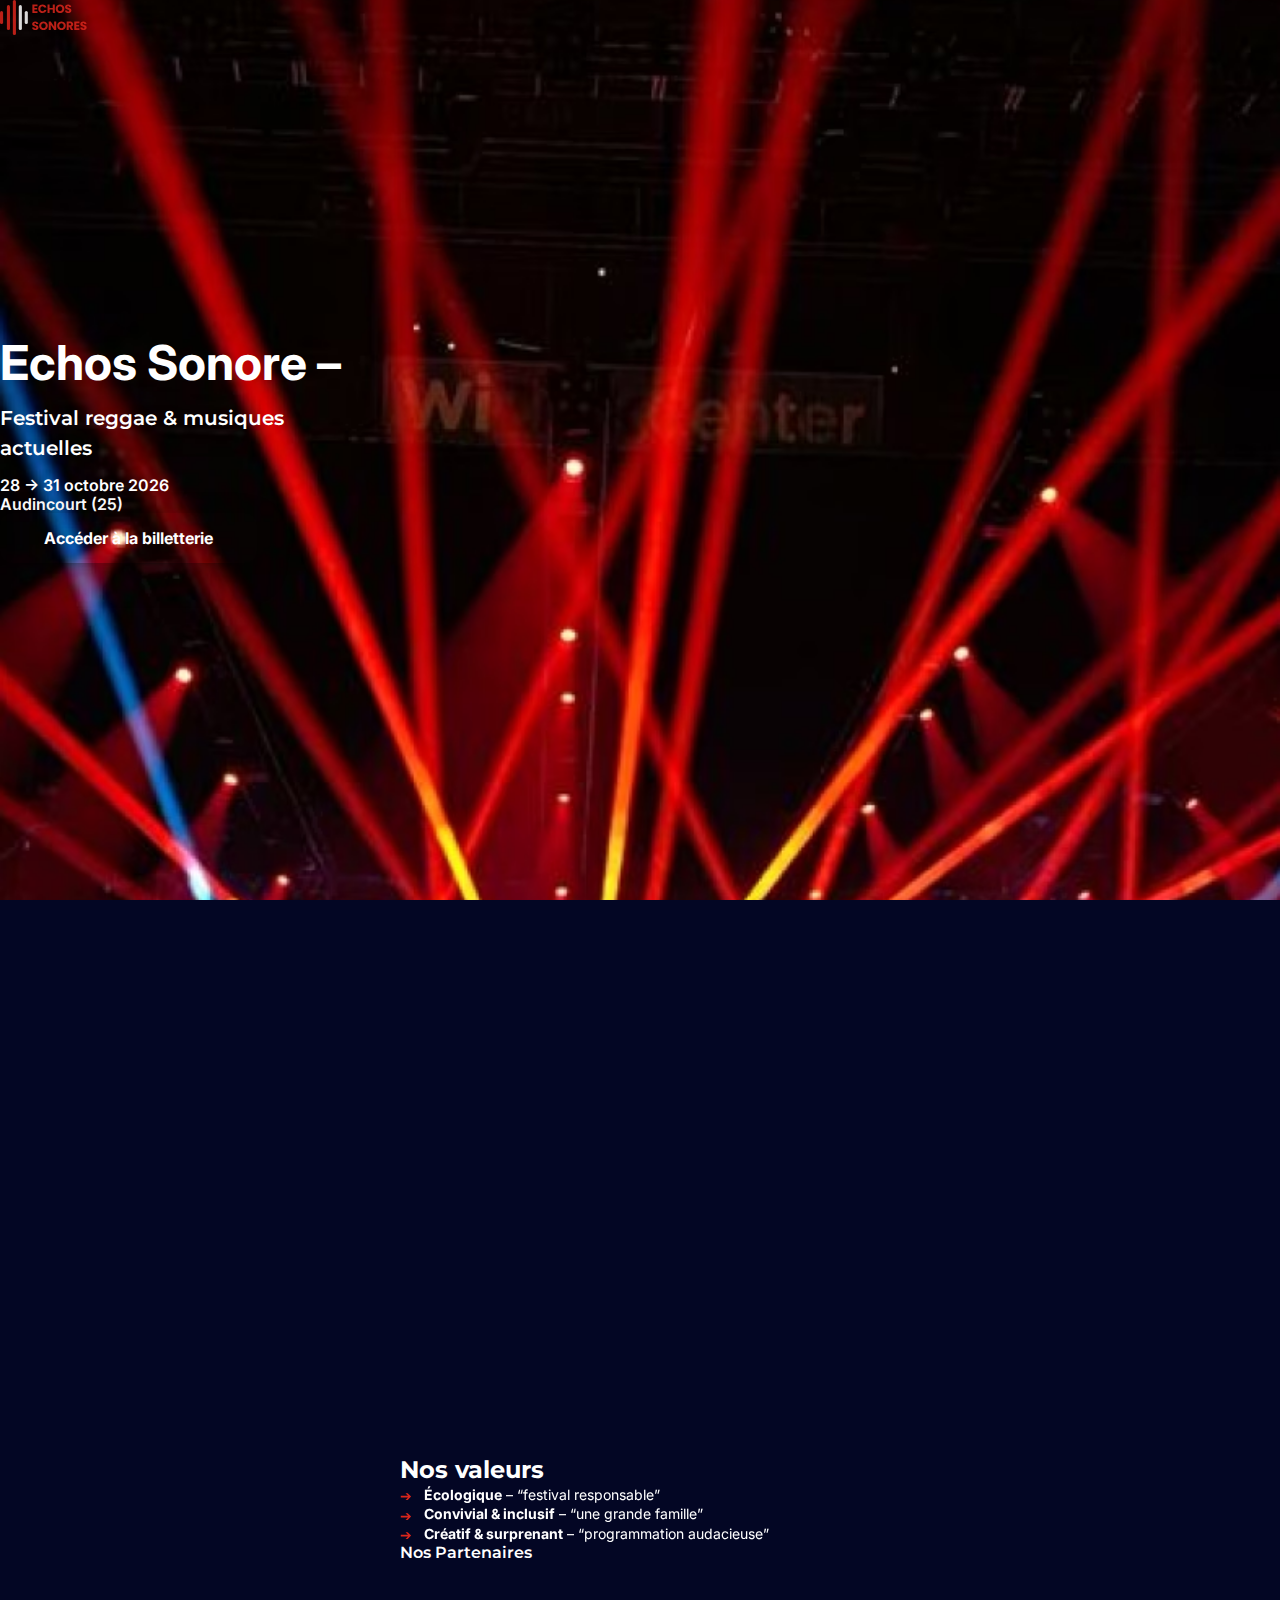
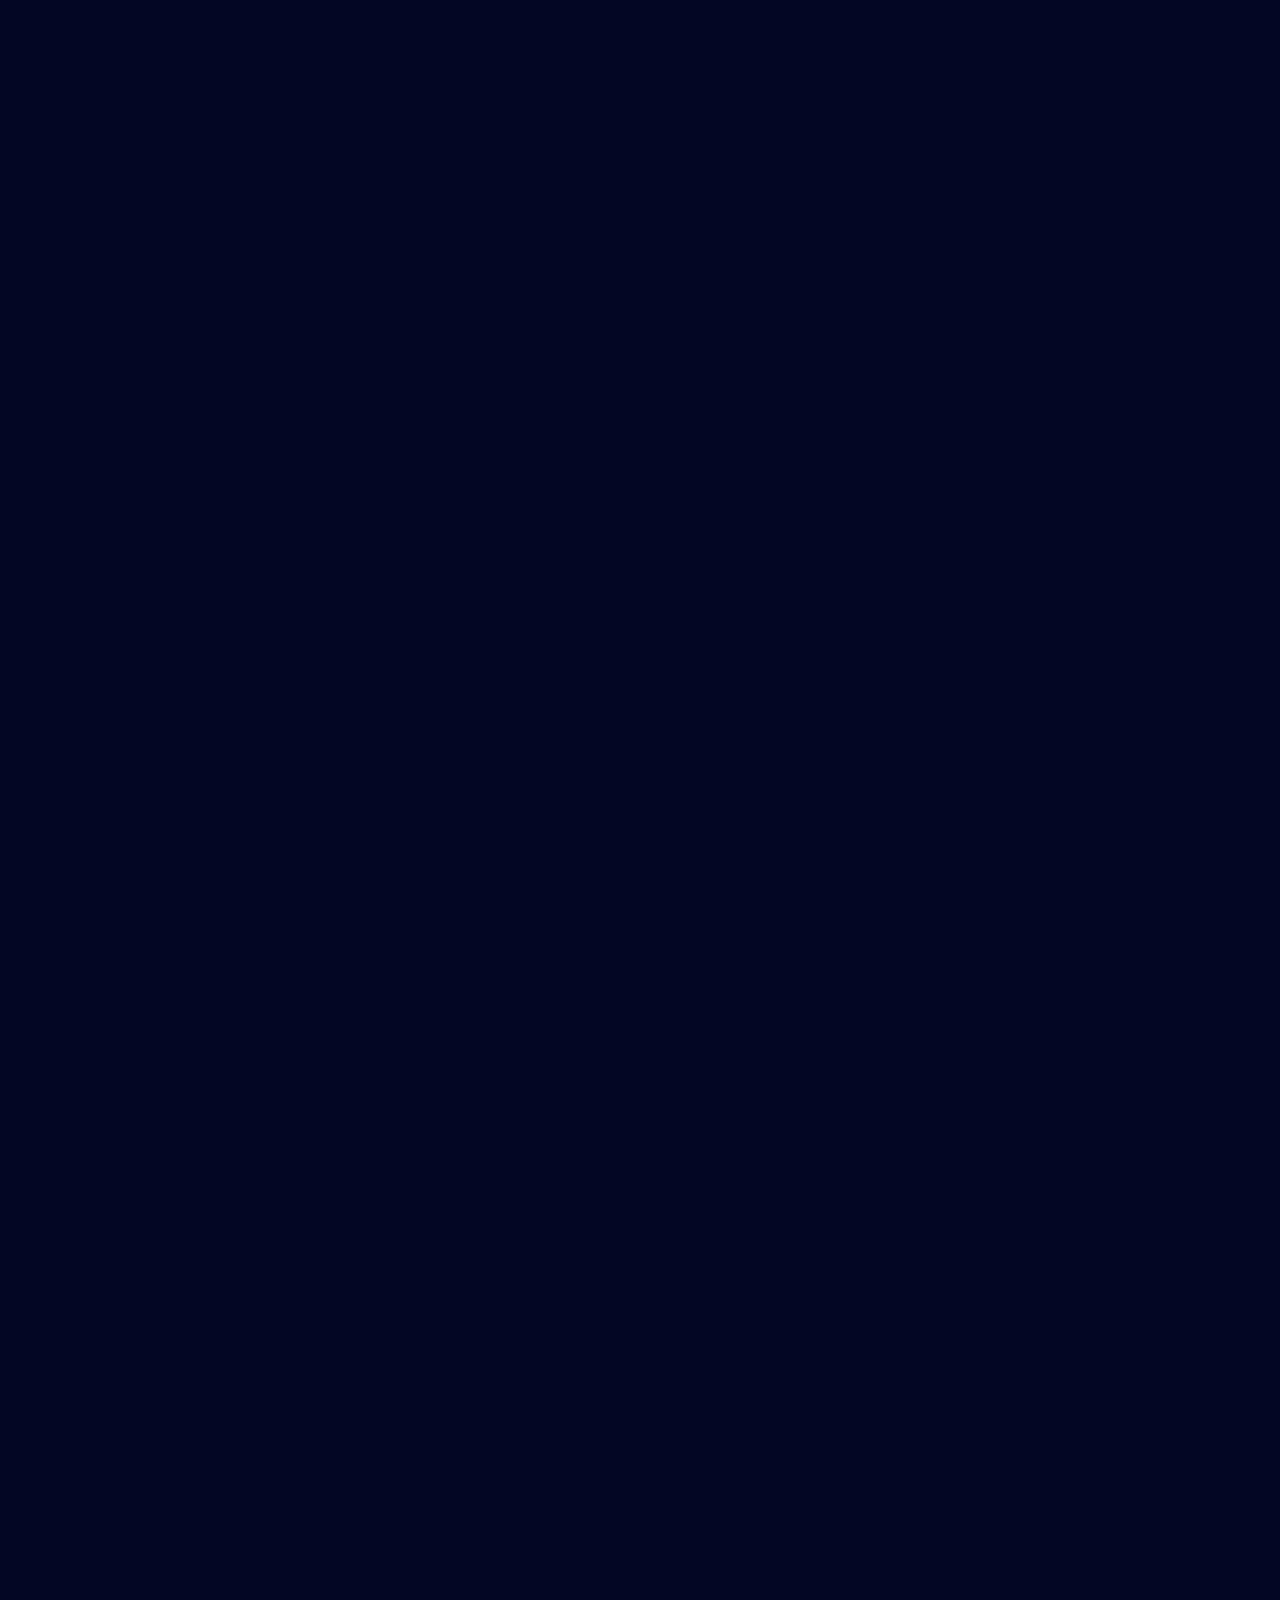
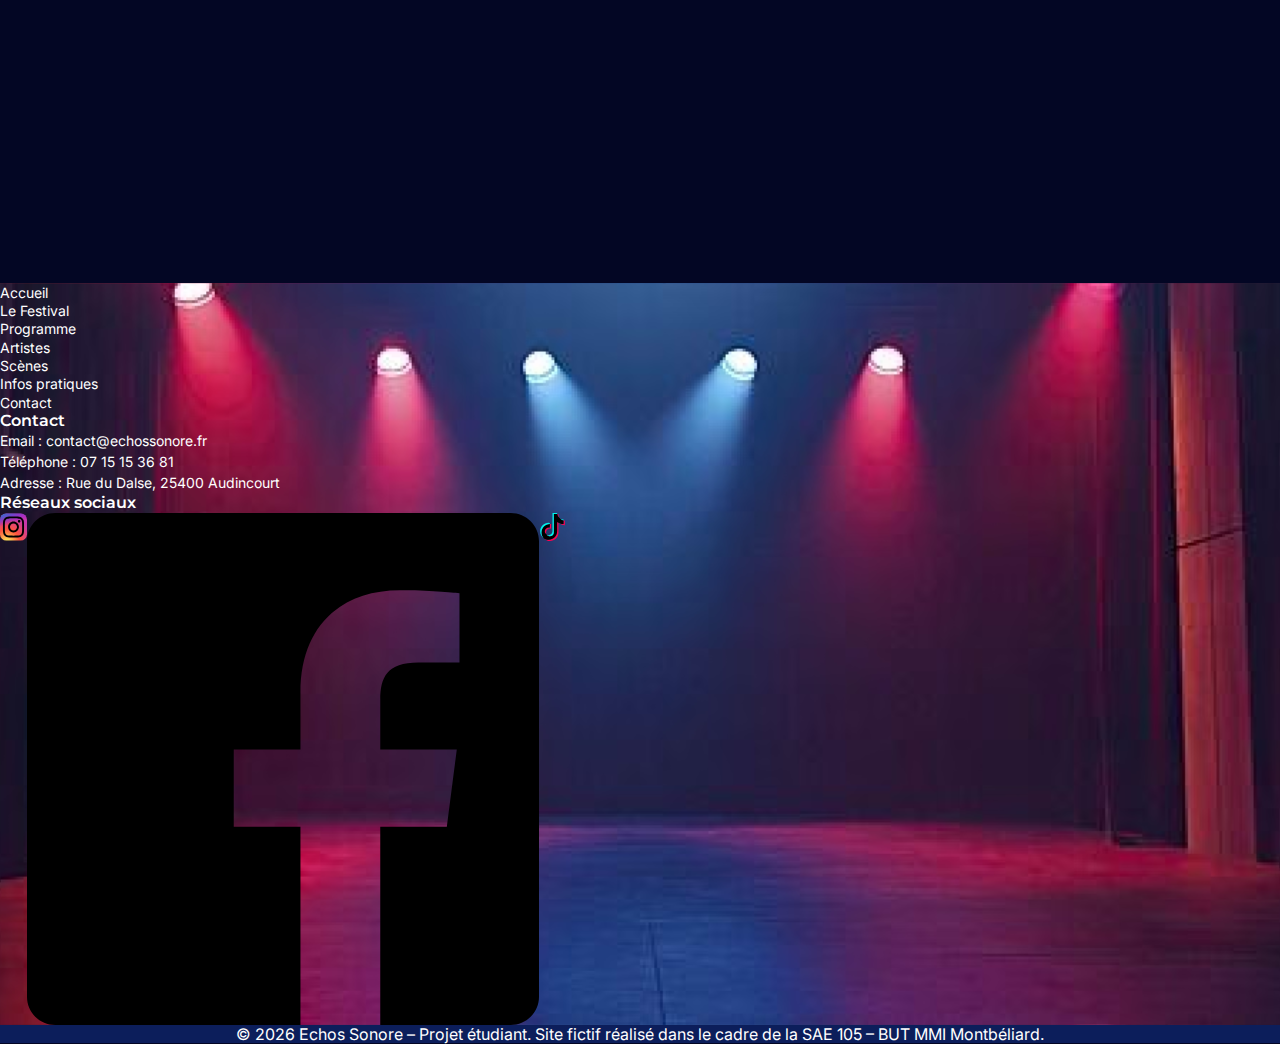
<file: index.html>
<!doctype html>
<html lang="fr">
<head>
  <meta charset="utf-8">
  <meta name="viewport" content="width=device-width,initial-scale=1">
  <meta name="description" content="Site officiel d'Echos Sonores : accueil, programme, artistes et infos pratiques du festival.">
  <title>Accueil - Echos Sonores</title>
  <link rel="icon" type="image/svg+xml" href="assets/favicons/favicon.svg">
  <link rel="preconnect" href="https://fonts.googleapis.com">
  <link rel="preconnect" href="https://fonts.gstatic.com" crossorigin>
  <link href="https://fonts.googleapis.com/css2?family=Inter:wght@400;600;700&family=Montserrat:wght@400;600;700&display=swap" rel="stylesheet">
  <link rel="stylesheet" href="src/css/style.css">
  <link href="https://unpkg.com/aos@2.3.1/dist/aos.css" rel="stylesheet">
</head>
<body>
    <!-- HEADER -->
    <header class="header">
      <a class="header__link" href="index.html">
        <img class="header__logo" src="assets/icons/logo-light.svg" alt="Logo du festival Echos Sonore" />
      </a>
    
      <button class="header__menu-btn menu-btn" aria-label="Ouvrir le menu" aria-expanded="false" aria-controls="mainNav">
        <span class="menu-btn__bar menu-btn__bar--top" aria-hidden="true"></span>
        <span class="menu-btn__bar menu-btn__bar--middle" aria-hidden="true"></span>
        <span class="menu-btn__bar menu-btn__bar--bottom" aria-hidden="true"></span>
      </button>
    
      <nav class="header__menu menu" id="mainNav" hidden>
        <ul class="menu__list u-list-unstyled">
          <li class="menu__item">
            <a class="menu__link menu__link--active" href="index.html">
              Accueil
            </a>
          </li>
          <li class="menu__item">
            <a class="menu__link" href="festival.html">
              Le Festival
            </a>
          </li>
          <li class="menu__item">
            <a class="menu__link" href="programme.html">
              Programme
            </a>
          </li>
          <li class="menu__item">
            <a class="menu__link" href="artistes.html">
              Artistes
            </a>
          </li>
          <li class="menu__item">
            <a class="menu__link" href="scenes.html">
              Scènes
            </a>
          </li>
          <li class="menu__item">
            <a class="menu__link" href="infos.html">
              Infos pratiques
            </a>
          </li>
          <li class="menu__item">
            <a class="menu__link" href="contact.html">
              Contact
            </a>
          </li>
        </ul>
    
        <ul class="menu__social-list u-list-unstyled">
          <li class="menu__social-item">
            <a class="menu__social-link" href="#" aria-label="Instagram">
              <img src="./assets/icons/instagram-alt.svg" alt="instagram-icon" class="menu__social-icon" loading="lazy" />
            </a>
          </li>
          <li class="menu__social-item">
            <a class="menu__social-link" href="#" aria-label="Facebook">
              <img src="./assets/icons/facebook.svg" alt="facebook-icon" class="menu__social-icon" loading="lazy" />
            </a>
          </li>
          <li class="menu__social-item">
            <a class="menu__social-link" href="#" aria-label="TikTok">
              <img src="./assets/icons/tiktok.svg" alt="tiktok-icon" class="menu__social-icon" loading="lazy" />
            </a>
          </li>
        </ul>
      </nav>
    </header>

    <main>
      <!-- HERO -->
      <section class="hero">
        <div class="hero__content">
          <p class="hero__festival-name">Echos Sonore –</p>
      
          <h1 class="hero__title">
            Festival reggae &amp; musiques actuelles
          </h1>
      
          <p class="hero__meta">
            <span class="hero__dates">28 &rarr; 31 octobre 2026</span>
            <span class="hero__place">Audincourt (25)</span>
          </p>
      
          <a class="btn hero__cta" href="./404.html" aria-label="Accéder à la billetterie (fictive)">
            Accéder à la billetterie
          </a>
        </div>
      </section>

      <!-- INFOS CLÉS -->
      <section class="section section--wrapper section--highlight">
        <header class="section__header">
          <h2 class="section__title u-sr-only">
            Informations principales du festival
          </h2>
        </header>
    
        <article class="info-card" data-aos="zoom-in">
          <h3 class="info-card__title">
            28 au 31 octobre 2026
          </h3>
          <ul class="info-card__list u-list-unstyled">
            <li class="info-card__item">
              <span class="info-card__icon" aria-hidden="true">🕓</span>
              <span>
                <strong>Ouverture des portes :</strong>
                16h00
              </span>
            </li>
            <li class="info-card__item">
              <span class="info-card__icon" aria-hidden="true">🎵</span>
              <span>
                <strong>Concerts :</strong>
                jusqu'à 0h30
              </span>
            </li>
            <li class="info-card__item">
              <span class="info-card__icon" aria-hidden="true">📍</span>
              <span>
                <strong>Lieu :</strong>
                Site en plein air – Audincourt (25)
              </span>
            </li>
            <li class="info-card__item">
              <span class="info-card__icon" aria-hidden="true">👥</span>
              <span>
                <strong>Capacité :</strong>
                jusqu'à 3 000 personnes / jour
              </span>
            </li>
          </ul>
        </article>
      </section>
    
      <!-- LIENS PRINCIPAUX (Le festival, Programme, Artistes, Infos pratiques) -->
      <section class="section section--wrapper section--nav-cards">
        <header class="section__header">
          <h2 class="section__title u-sr-only">
            Explorer le festival
          </h2>
        </header>
    
        <ul class="u-list-unstyled nav-cards"> 
          <li class="nav-card nav-card--festival" data-aos="zoom-in-up">
            <div class="nav-card__content">
              <p class="nav-card__icon" aria-hidden="true">🎪</p>
              <h3 class="nav-card__title">Le Festival</h3>
              <p class="nav-card__text">
                Un événement à taille humaine ancré dans l'écologie,
                la convivialité et la créativité.
              </p>
            </div>
            <a class="nav-card__btn btn btn--ghost" href="festival.html">
              Découvrir
            </a>
          </li>
    
          <li class="nav-card nav-card--programme" data-aos="zoom-in-up">
            <div class="nav-card__content">
              <p class="nav-card__icon" aria-hidden="true">🎶</p>
              <h3 class="nav-card__title">Programme</h3>
              <p class="nav-card__text">
                Découvrez les artistes programmés chaque jour : roots,
                dub, reggae fusion, world music.
              </p>
            </div>
            <a class="nav-card__btn btn btn--ghost" href="programme.html">
              Découvrir
            </a>
          </li>
    
          <li class="nav-card nav-card--artistes" data-aos="zoom-in-up">
            <div class="nav-card__content">
              <p class="nav-card__icon" aria-hidden="true">🌟</p>
              <h3 class="nav-card__title">Artistes</h3>
              <p class="nav-card__text">
                Accédez à la liste complète des artistes invités et
                émergents.
              </p>
            </div>
            <a class="nav-card__btn btn btn--ghost" href="artistes.html">
              Découvrir
            </a>
          </li>
    
          <li class="nav-card nav-card--infos" data-aos="zoom-in-up">
            <div class="nav-card__content">
              <p class="nav-card__icon" aria-hidden="true">📌</p>
              <h3 class="nav-card__title">Infos pratiques</h3>
              <p class="nav-card__text">
                Transports, hébergements, tarifs et accessibilité pour
                préparer votre venue.
              </p>
            </div>
            <a class="nav-card__btn btn btn--ghost" href="infos.html">
              Découvrir
            </a>
          </li>
        </ul>
      </section>
    
      <!-- VALEURS DU FESTIVAL -->
      <section class="section section--wrapper section--values">
        <header class="section__header">
          <h2 class="section__title">Nos valeurs</h2>
        </header>
      
        <ul class="values u-list-unstyled">
          <li class="values__item">
            <p><strong>Écologique</strong> – “festival responsable”</p>
          </li>
          <li class="values__item">
            <p><strong>Convivial &amp; inclusif</strong> – “une grande famille”</p>
          </li>
          <li class="values__item">
            <p><strong>Créatif &amp; surprenant</strong> – “programmation audacieuse”</p>
          </li>
        </ul>
      </section>

      <!-- PARTENAIRES (grille simple) -->
      <section class="section section--wrapper section--partners">
        <header class="section__header">
          <h2 class="section__title">Nos Partenaires</h2>
        </header>
      
        <div class="partners">
          <div class="partners__item" data-aos="zoom-in-down" data-aos-duration="3000">
            <img src="./assets/img/partenaire-1.avif" alt="Partenaire 1" class="partners__logo" >
          </div>
          <div class="partners__item" data-aos="zoom-in-down" data-aos-duration="2500">
            <img src="./assets/img/partenaire-2.avif" alt="Partenaire 2" class="partners__logo">
          </div>
          <div class="partners__item" data-aos="zoom-in-down" data-aos-duration="1000">
            <img src="./assets/img/partenaire-3.avif" alt="Partenaire 3" class="partners__logo">
          </div>
          <div class="partners__item" data-aos="zoom-in-down" data-aos-duration="500">
            <img src="./assets/img/partenaire-4.avif" alt="Partenaire 4" class="partners__logo">
          </div>
        </div>
      </section>

    </main>

    <!-- FOOTER -->
    <footer class="footer">
      <div class="footer__top">
        <nav class="footer__nav">
          <ul class="footer__list u-list-unstyled">
            <li class="footer__item">
              <a class="footer__link" href="index.html">Accueil</a>
            </li>
            <li class="footer__item">
              <a class="footer__link" href="festival.html">Le Festival</a>
            </li>
            <li class="footer__item">
              <a class="footer__link" href="programme.html">Programme</a>
            </li>
            <li class="footer__item">
              <a class="footer__link" href="artistes.html">Artistes</a>
            </li>
            <li class="footer__item">
              <a class="footer__link" href="scenes.html">Scènes</a>
            </li>
            <li class="footer__item">
              <a class="footer__link" href="infos.html">Infos pratiques</a>
            </li>
            <li class="footer__item">
              <a class="footer__link" href="contact.html">Contact</a>
            </li>
          </ul>
        </nav>
    
        <div class="footer__contact">
          <h3 class="footer__title">Contact</h3>
          <p>
            Email :
            <a class="footer__link" href="mailto:contact@echossonore.fr">
              contact@echossonore.fr
            </a>
          </p>
          <p>
            Téléphone :
            <a class="footer__link" href="tel:0715153681">
              07&nbsp;15&nbsp;15&nbsp;36&nbsp;81
            </a>
          </p>
          <p>
            Adresse :
            Rue du Dalse, 25400 Audincourt
          </p>
        </div>
    
        <div class="footer__social">
          <h3 class="footer__title">Réseaux sociaux</h3>
          <ul class="footer__social-list u-list-unstyled">
            <li>
              <a class="footer__link" href="#" aria-label="Instagram">
                <img src="/assets/icons/instagram-alt.svg" alt="" class="footer__social-icon" loading="lazy" />
              </a>
            </li>
            <li>
              <a class="footer__link" href="#" aria-label="Facebook">
                <img src="/assets/icons/facebook.svg" alt="" class="footer__social-icon" loading="lazy" />
              </a>
            </li>
            <li>
              <a class="footer__link" href="#" aria-label="TikTok">
                <img src="/assets/icons/tiktok.svg" alt="" class="footer__social-icon" loading="lazy" />
              </a>
            </li>
          </ul>
        </div>
      </div>
    
      <p class="footer__legal">
        &copy; 2026 Echos Sonore – Projet étudiant. Site fictif réalisé dans le
        cadre de la SAE 105 – BUT MMI Montbéliard.
      </p>
    </footer>

  <script type="module" src="src/js/menu.js"></script>
  <script type="module" src="src/js/carousel.js"></script>
  <script type="module" src="src/js/faq.js"></script>
  <script type="module" src="src/js/search.js"></script>
  <script src="https://unpkg.com/aos@next/dist/aos.js"></script>
  <script>
    AOS.init();
  </script>
</body>
</html>
</file>
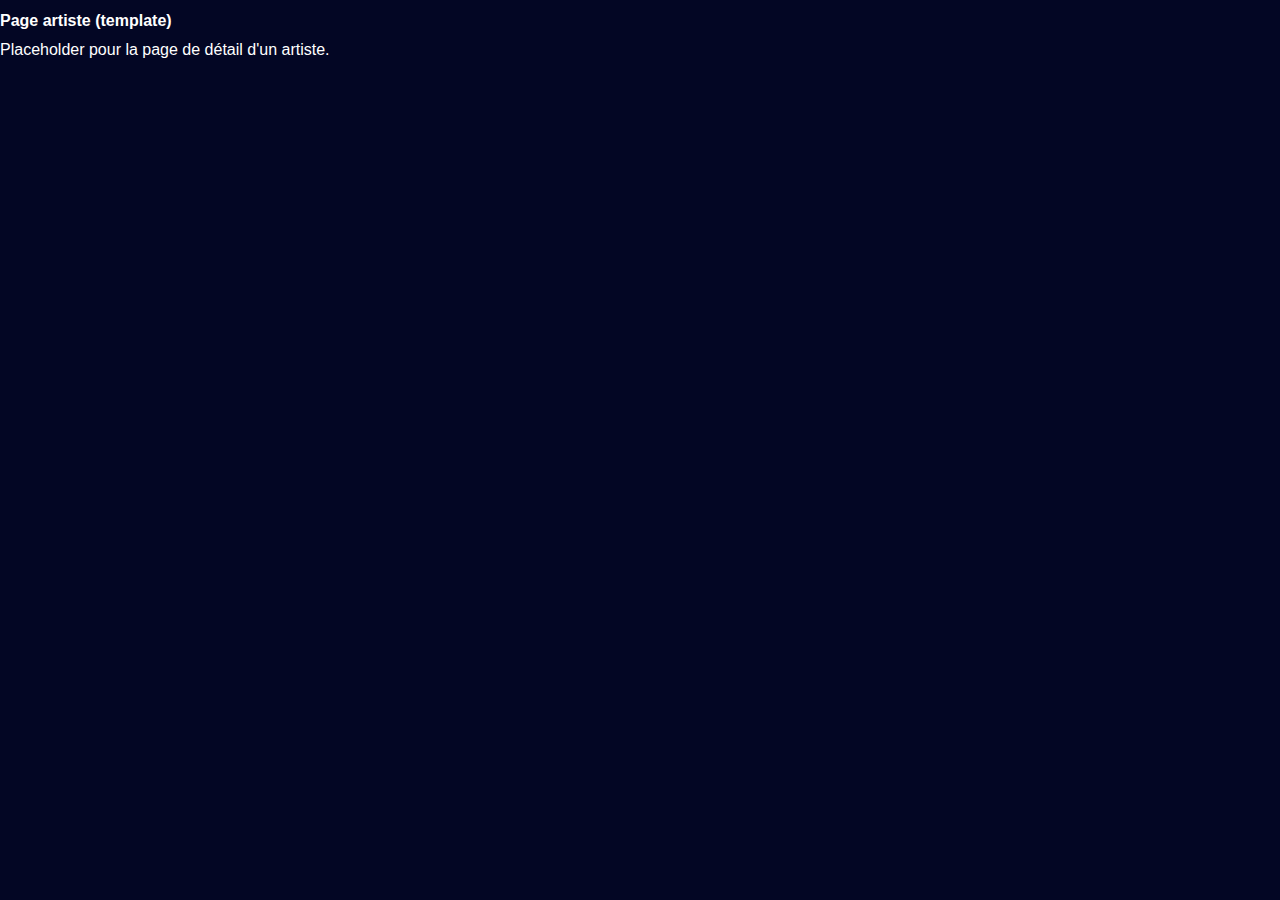
<file: artiste.html>
<!doctype html>
<html lang="fr">
<head>
  <meta charset="utf-8">
  <meta name="viewport" content="width=device-width,initial-scale=1">
  <title>Artiste — Echos Sonores</title>
  <link rel="stylesheet" href="src/css/style.css">
</head>
<body>
  <h1>Page artiste (template)</h1>
  <p>Placeholder pour la page de détail d'un artiste.</p>
</body>
</html>
</file>
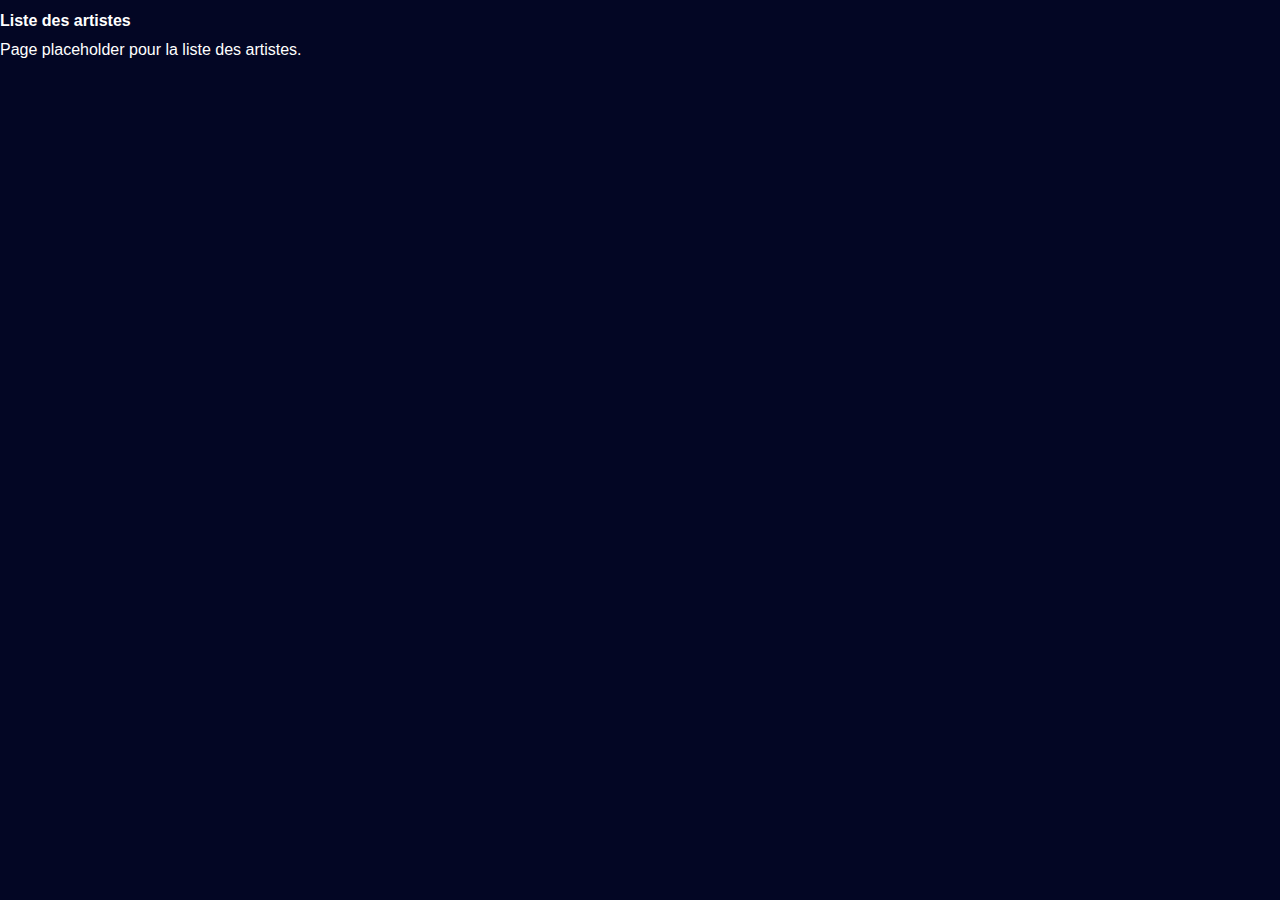
<file: artistes.html>
<!doctype html>
<html lang="fr">
<head>
  <meta charset="utf-8">
  <meta name="viewport" content="width=device-width,initial-scale=1">
  <title>Artistes — Echos Sonores</title>
  <link rel="stylesheet" href="src/css/style.css">
</head>
<body>
  <h1>Liste des artistes</h1>
  <p>Page placeholder pour la liste des artistes.</p>
</body>
</html>
</file>
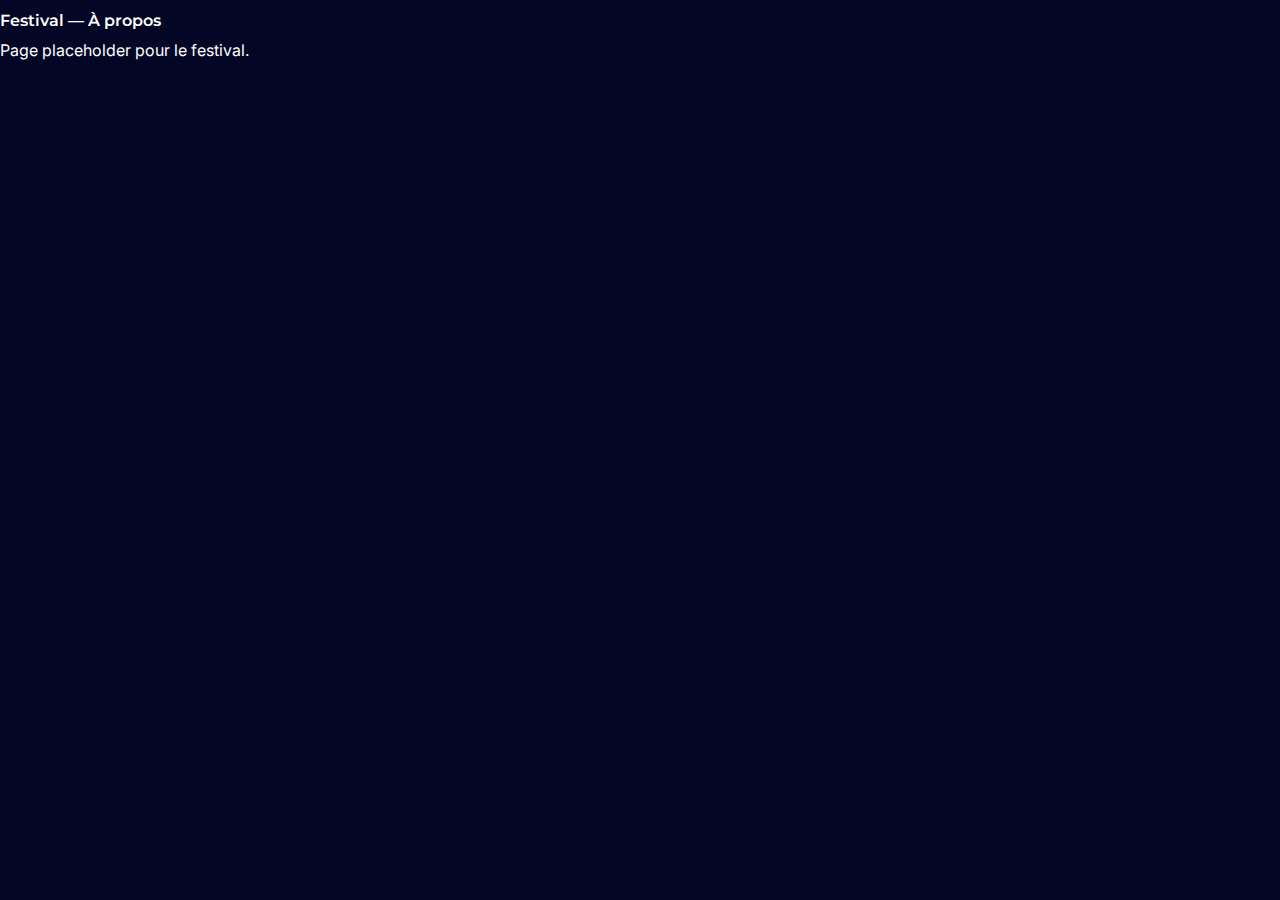
<file: festival.html>
<!doctype html>
<html lang="fr">
<head>
  <meta charset="utf-8">
  <meta name="viewport" content="width=device-width,initial-scale=1">
  <meta name="description" content="Decouvrez le festival Echos Sonores : concept, valeurs et experience proposee.">
  <title>Festival — Echos Sonores</title>
  <link rel="icon" type="image/svg+xml" href="assets/favicons/favicon.svg">
  <link rel="preconnect" href="https://fonts.googleapis.com">
  <link rel="preconnect" href="https://fonts.gstatic.com" crossorigin>
  <link href="https://fonts.googleapis.com/css2?family=Inter:wght@400;600;700&family=Montserrat:wght@400;600;700&display=swap" rel="stylesheet">
  <link rel="stylesheet" href="src/css/style.css">
</head>
<body>
  <h1>Festival — À propos</h1>
  <p>Page placeholder pour le festival.</p>
</body>
</html>
</file>
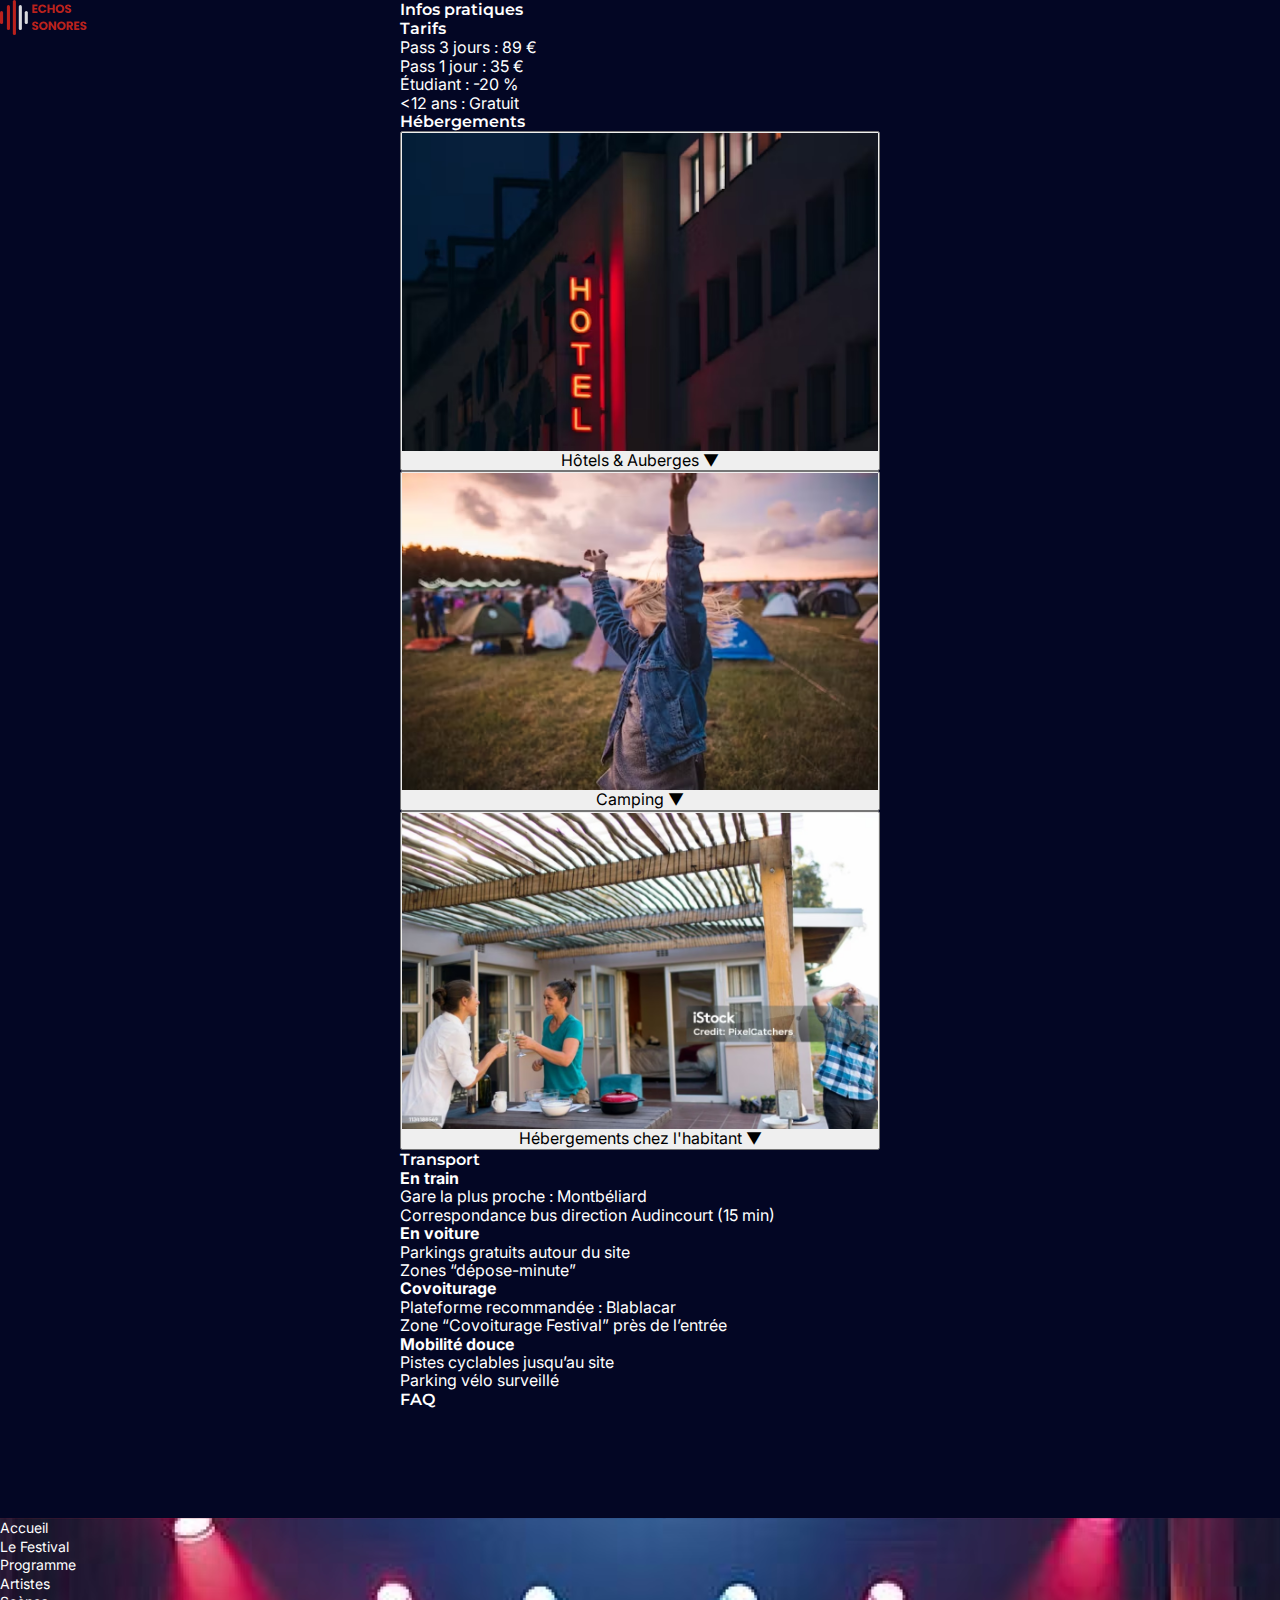
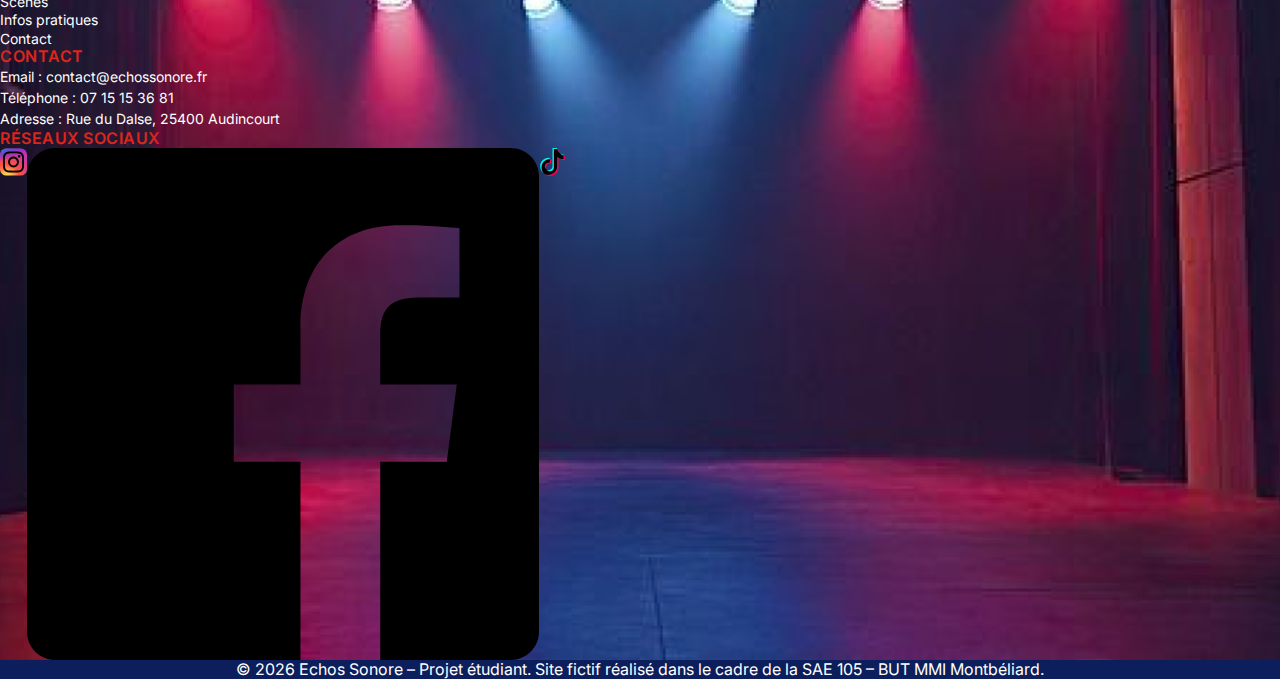
<file: infos.html>
<!doctype html>
<html lang="fr">
<head>
  <meta charset="utf-8">
  <meta name="viewport" content="width=device-width,initial-scale=1">
  <meta name="description" content="Infos pratiques du festival Echos Sonores : tarifs, acces, transports et FAQ.">
  <title>Infos pratiques — Echos Sonores</title>
  <link rel="icon" type="image/svg+xml" href="assets/favicons/favicon.svg">
  <link rel="preconnect" href="https://fonts.googleapis.com">
  <link rel="preconnect" href="https://fonts.gstatic.com" crossorigin>
  <link href="https://fonts.googleapis.com/css2?family=Inter:wght@400;600;700&family=Montserrat:wght@400;600;700&display=swap" rel="stylesheet">
  <link rel="stylesheet" href="src/css/style.css">
  <link href="https://unpkg.com/aos@2.3.1/dist/aos.css" rel="stylesheet">
</head>
<body>
    <!-- HEADER -->
    <header class="header">
      <a class="header__link" href="index.html">
        <img class="header__logo" src="assets/icons/logo-light.svg" alt="Logo du festival Echos Sonore" />
      </a>
    
      <button class="header__menu-btn menu-btn" aria-label="Ouvrir le menu" aria-expanded="false" aria-controls="mainNav">
        <span class="menu-btn__bar menu-btn__bar--top" aria-hidden="true"></span>
        <span class="menu-btn__bar menu-btn__bar--middle" aria-hidden="true"></span>
        <span class="menu-btn__bar menu-btn__bar--bottom" aria-hidden="true"></span>
      </button>
    
      <nav class="header__menu menu" id="mainNav" hidden>
        <ul class="menu__list u-list-unstyled">
          <li class="menu__item">
            <a class="menu__link menu__link--active" href="index.html">
              Accueil
            </a>
          </li>
          <li class="menu__item">
            <a class="menu__link" href="festival.html">
              Le Festival
            </a>
          </li>
          <li class="menu__item">
            <a class="menu__link" href="programme.html">
              Programme
            </a>
          </li>
          <li class="menu__item">
            <a class="menu__link" href="artistes.html">
              Artistes
            </a>
          </li>
          <li class="menu__item">
            <a class="menu__link" href="scenes.html">
              Scènes
            </a>
          </li>
          <li class="menu__item">
            <a class="menu__link" href="infos.html">
              Infos pratiques
            </a>
          </li>
          <li class="menu__item">
            <a class="menu__link" href="contact.html">
              Contact
            </a>
          </li>
        </ul>
    
        <ul class="menu__social-list u-list-unstyled">
          <li class="menu__social-item">
            <a class="menu__social-link" href="#" aria-label="Instagram">
              <img src="./assets/icons/instagram-alt.svg" alt="instagram-icon" class="menu__social-icon" loading="lazy" />
            </a>
          </li>
          <li class="menu__social-item">
            <a class="menu__social-link" href="#" aria-label="Facebook">
              <img src="./assets/icons/facebook.svg" alt="facebook-icon" class="menu__social-icon" loading="lazy" />
            </a>
          </li>
          <li class="menu__social-item">
            <a class="menu__social-link" href="#" aria-label="TikTok">
              <img src="./assets/icons/tiktok.svg" alt="tiktok-icon" class="menu__social-icon" loading="lazy" />
            </a>
          </li>
        </ul>
      </nav>
  </header>
  
  <main class="infos-page section section--wrapper">
    <!-- TITRE -->
    <h2 class="section__title">Infos pratiques</h2>
  
    <!-- TARIFS -->
    <section class="infos-section">
      <h3 class="infos-section__title">Tarifs</h3>
  
      <ul class="tarifs-list u-list-unstyled">
        <li class="tarifs-item">Pass 3 jours : 89 €</li>
        <li class="tarifs-item">Pass 1 jour : 35 €</li>
        <li class="tarifs-item">Étudiant : -20 %</li>
        <li class="tarifs-item">&lt;12 ans : Gratuit</li>
      </ul>
    </section>
  
    <!-- HEBERGEMENTS -->
    <section class="infos-section">
      <h3 class="infos-section__title">Hébergements</h3>
  
      <!-- ITEM 1 -->
      <article class="heb">
        <button class="heb__btn" aria-expanded="false">
          <img class="heb__img" src="./assets/img/hotel.avif" alt="Photo hôtel" />
          <span class="heb__label">Hôtels & Auberges</span>
          <span class="heb__icon">▼</span>
        </button>
  
        <div class="heb__content" hidden>
          <p>
            Plusieurs hôtels et auberges situés à Audincourt et Montbéliard.
            <br />Navette festival disponible.
          </p>
        </div>
      </article>
  
      <!-- ITEM 2 -->
      <article class="heb">
        <button class="heb__btn" aria-expanded="false">
          <img class="heb__img" src="./assets/img/camping.avif" alt="Photo camping" />
          <span class="heb__label">Camping</span>
          <span class="heb__icon">▼</span>
        </button>
  
        <div class="heb__content" hidden>
          <p>
            Camping surveillé à proximité.
            <br />Douches, sanitaires, zones ombragées.
          </p>
        </div>
      </article>
  
      <!-- ITEM 3 -->
      <article class="heb">
        <button class="heb__btn" aria-expanded="false">
          <img class="heb__img" src="./assets/img/chez-habitant.avif" alt="Hébergement chez l'habitant" />
          <span class="heb__label">Hébergements chez l'habitant</span>
          <span class="heb__icon">▼</span>
        </button>
  
        <div class="heb__content" hidden>
          <p>
            Plateformes d’hébergement local recommandées.
            <br />Accueil chaleureux garanti !
          </p>
        </div>
      </article>
    </section>
  
    <!-- TRANSPORT -->
    <section class="infos-section">
      <h3 class="infos-section__title">Transport</h3>
  
      <p>
        <strong>En train</strong><br />
        Gare la plus proche : Montbéliard<br />
        Correspondance bus direction Audincourt (15 min)
      </p>
  
      <p>
        <strong>En voiture</strong><br />
        Parkings gratuits autour du site<br />
        Zones “dépose-minute”
      </p>
  
      <p>
        <strong>Covoiturage</strong><br />
        Plateforme recommandée : Blablacar<br />
        Zone “Covoiturage Festival” près de l’entrée
      </p>
  
      <p>
        <strong>Mobilité douce</strong><br />
        Pistes cyclables jusqu’au site<br />
        Parking vélo surveillé
      </p>
    </section>
  
    <!-- FAQ -->
    <section class="infos-section">
      <h3 class="infos-section__title">FAQ</h3>
  
      <ul class="faq u-list-unstyled" data-aos="fade-up" data-aos-easing="linear" data-aos-duration="1500">
        <li class="faq__item">
          <button class="faq__question" aria-expanded="false">
            <span> Puis-je sortir et revenir ? </span>
            <span class="faq__icon">+</span>
          </button>
          <div class="faq__answer" hidden>
            <p>Oui, à condition de garder votre bracelet.</p>
          </div>
        </li>
  
        <li class="faq__item">
          <button class="faq__question" aria-expanded="false">
            <span> Les sacs sont-ils autorisés ? </span>
            <span class="faq__icon">+</span>
          </button>
          <div class="faq__answer" hidden>
            <p>Les petits sacs sont autorisés, contrôlés à l’entrée.</p>
          </div>
        </li>
  
        <li class="faq__item">
          <button class="faq__question" aria-expanded="false">
            <span> Le festival est-il accessible PMR ? </span>
            <span class="faq__icon">+</span>
          </button>
          <div class="faq__answer" hidden>
            <p>Oui, zones accessibles + assistance disponible.</p>
          </div>
        </li>
  
        <li class="faq__item">
          <button class="faq__question" aria-expanded="false">
            <span> Puis-je apporter de la nourriture ? </span>
            <span class="faq__icon">+</span>
          </button>
          <div class="faq__answer" hidden>
            <p>Oui, mais boissons en bouteille interdites.</p>
          </div>
        </li>
  
        <li class="faq__item">
          <button class="faq__question" aria-expanded="false">
            <span> Y a-t-il des stands de restauration ? </span>
            <span class="faq__icon">+</span>
          </button>
          <div class="faq__answer" hidden>
            <p>Oui, plusieurs food trucks et stands locaux.</p>
          </div>
        </li>
      </ul>
    </section>
  </main>
  
  <!-- FOOTER -->
  <footer class="footer">
    <div class="footer__top">
      <nav class="footer__nav">
        <ul class="footer__list u-list-unstyled">
          <li class="footer__item">
            <a class="footer__link" href="index.html">Accueil</a>
          </li>
          <li class="footer__item">
            <a class="footer__link" href="festival.html">Le Festival</a>
          </li>
          <li class="footer__item">
            <a class="footer__link" href="programme.html">Programme</a>
          </li>
          <li class="footer__item">
            <a class="footer__link" href="artistes.html">Artistes</a>
          </li>
          <li class="footer__item">
            <a class="footer__link" href="scenes.html">Scènes</a>
          </li>
          <li class="footer__item">
            <a class="footer__link" href="infos.html">Infos pratiques</a>
          </li>
          <li class="footer__item">
            <a class="footer__link" href="contact.html">Contact</a>
          </li>
        </ul>
      </nav>
  
      <div class="footer__contact">
        <h4 class="footer__title">Contact</h4>
        <p>
          Email :
          <a class="footer__link" href="mailto:contact@echossonore.fr">
            contact@echossonore.fr
          </a>
        </p>
        <p>
          Téléphone :
          <a class="footer__link" href="tel:0715153681">
            07&nbsp;15&nbsp;15&nbsp;36&nbsp;81
          </a>
        </p>
        <p>
          Adresse :
          Rue du Dalse, 25400 Audincourt
        </p>
      </div>
  
      <div class="footer__social">
        <h4 class="footer__title">Réseaux sociaux</h4>
        <ul class="footer__social-list u-list-unstyled">
          <li>
            <a class="footer__link" href="#" aria-label="Instagram">
              <img src="/assets/icons/instagram-alt.svg" alt="" class="footer__social-icon" loading="lazy" />
            </a>
          </li>
          <li>
            <a class="footer__link" href="#" aria-label="Facebook">
              <img src="/assets/icons/facebook.svg" alt="" class="footer__social-icon" loading="lazy" />
            </a>
          </li>
          <li>
            <a class="footer__link" href="#" aria-label="TikTok">
              <img src="/assets/icons/tiktok.svg" alt="" class="footer__social-icon" loading="lazy" />
            </a>
          </li>
        </ul>
      </div>
    </div>
  
    <p class="footer__legal">
      &copy; 2026 Echos Sonore – Projet étudiant. Site fictif réalisé dans le
      cadre de la SAE 105 – BUT MMI Montbéliard.
    </p>
  </footer>

  <script type="module" src="src/js/menu.js"></script>
  <script type="module" src="src/js/carousel.js"></script>
  <script type="module" src="src/js/faq.js"></script>
  <script type="module" src="src/js/search.js"></script>
  <script src="https://unpkg.com/aos@next/dist/aos.js"></script>
  <script>
    AOS.init();
  </script>
</body>
</html>
</file>
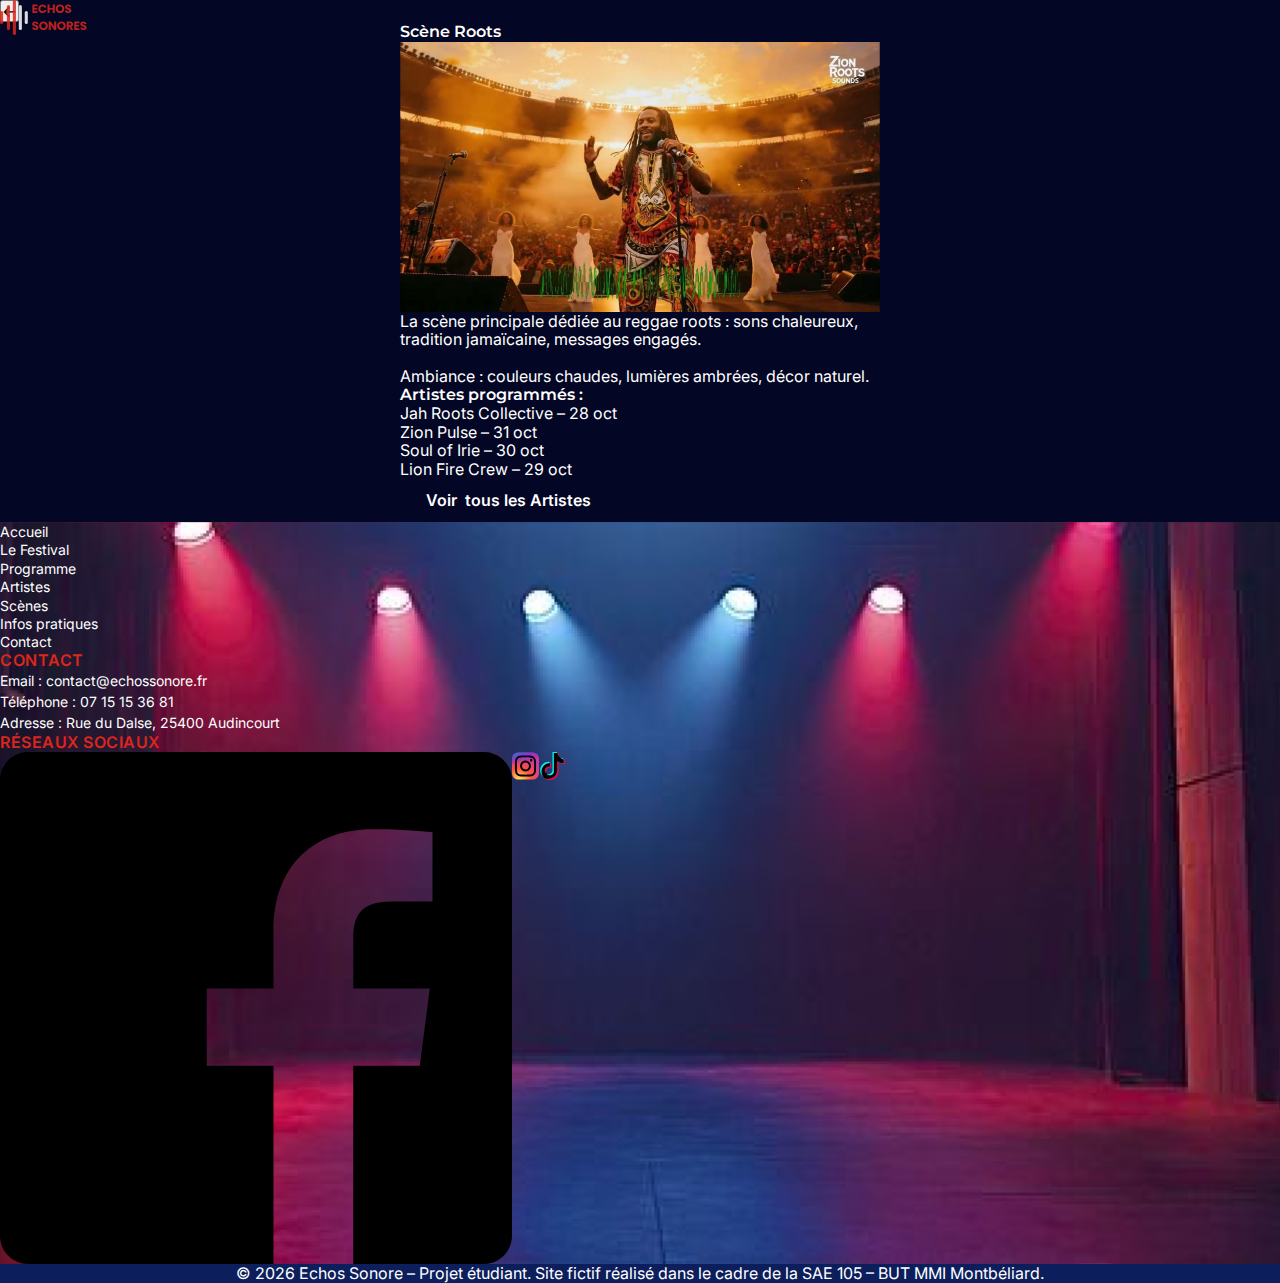
<file: scene.html>
<!doctype html>
<html lang="fr">
<head>
  <meta charset="utf-8">
  <meta name="viewport" content="width=device-width,initial-scale=1">
  <meta name="description" content="Presentation d'une scene d'Echos Sonores avec ambiance, capacite et programmation.">
  <title>Scène — Echos Sonores</title>
  <link rel="icon" type="image/svg+xml" href="assets/favicons/favicon.svg">
  <link rel="preconnect" href="https://fonts.googleapis.com">
  <link rel="preconnect" href="https://fonts.gstatic.com" crossorigin>
  <link href="https://fonts.googleapis.com/css2?family=Inter:wght@400;600;700&family=Montserrat:wght@400;600;700&display=swap" rel="stylesheet">
  <link rel="stylesheet" href="src/css/style.css">
  <link href="https://unpkg.com/aos@2.3.1/dist/aos.css" rel="stylesheet">
</head>
<body>
  <!-- HEADER -->
  <header class="header">
    <a class="header__link" href="index.html">
      <img class="header__logo" src="assets/icons/logo-light.svg" alt="Logo du festival Echos Sonore" />
    </a>
  
    <button class="header__menu-btn menu-btn" aria-label="Ouvrir le menu" aria-expanded="false" aria-controls="mainNav">
      <span class="menu-btn__bar menu-btn__bar--top" aria-hidden="true"></span>
      <span class="menu-btn__bar menu-btn__bar--middle" aria-hidden="true"></span>
      <span class="menu-btn__bar menu-btn__bar--bottom" aria-hidden="true"></span>
    </button>
  
    <nav class="header__menu menu" id="mainNav" hidden>
      <ul class="menu__list u-list-unstyled">
        <li class="menu__item">
          <a class="menu__link" href="index.html">Accueil</a>
        </li>
        <li class="menu__item">
          <a class="menu__link" href="festival.html">Le Festival</a>
        </li>
        <li class="menu__item">
          <a class="menu__link" href="programme.html">Programme</a>
        </li>
        <li class="menu__item">
          <a class="menu__link" href="artistes.html">Artistes</a>
        </li>
        <li class="menu__item">
          <a class="menu__link menu__link--active" href="scenes.html">
            Scènes
          </a>
        </li>
        <li class="menu__item">
          <a class="menu__link" href="infos.html">Infos pratiques</a>
        </li>
        <li class="menu__item">
          <a class="menu__link" href="contact.html">Contact</a>
        </li>
      </ul>
  
        <ul class="menu__social-list u-list-unstyled">
          <li class="menu__social-item">
            <a class="menu__social-link" href="#" aria-label="Instagram">
              <img src="./assets/icons/instagram-alt.svg" alt="instagram-icon" class="menu__social-icon" loading="lazy" />
            </a>
          </li>
          <li class="menu__social-item">
            <a class="menu__social-link" href="#" aria-label="Facebook">
              <img src="./assets/icons/facebook.svg" alt="facebook-icon" class="menu__social-icon" loading="lazy" />
            </a>
          </li>
          <li class="menu__social-item">
            <a class="menu__social-link" href="#" aria-label="TikTok">
              <img src="./assets/icons/tiktok.svg" alt="tiktok-icon" class="menu__social-icon" loading="lazy" />
            </a>
          </li>
        </ul>
    </nav>
  </header>
  
  <main>
    <!-- BOUTON RETOUR -->
    <button class="back-btn" type="button" onclick="window.history.back()">
      <span aria-hidden="true">←</span>
      <span class="u-sr-only">Retour aux scènes</span>
    </button>
  
    <!-- TITRE -->
    <section class="section section--wrapper scene-page">
      <h2 class="scene-page__title">
        Scène Roots
      </h2>
  
      <!-- IMAGE DE LA SCÈNE -->
      <img class="scene-page__img" src="./assets/img/scéne-1.avif" alt="Scène Roots du festival Echos Sonore"
        loading="lazy" />
  
      <!-- TEXTE DESCRIPTION -->
      <p class="scene-page__text">
        La scène principale dédiée au reggae roots :
        sons chaleureux, tradition jamaïcaine,
        messages engagés.
        <br /><br />
        Ambiance : couleurs chaudes, lumières ambrées,
        décor naturel.
      </p>
  
      <!-- LISTE D'ARTISTES -->
      <h2 class="scene-page__subtitle">
        Artistes programmés :
      </h2>
  
      <ul class="scene-artists u-list-unstyled">
        <li class="scene-artists__item">
          Jah Roots Collective – 28 oct
        </li>
        <li class="scene-artists__item">
          Zion Pulse – 31 oct
        </li>
        <li class="scene-artists__item">
          Soul of Irie – 30 oct
        </li>
        <li class="scene-artists__item">
          Lion Fire Crew – 29 oct
        </li>
      </ul>
  
      <!-- CTA -->
      <a class="btn scene-page__cta" href="artistes.html">
        Voir&nbsp; tous les Artistes
      </a>
    </section>
  </main>
  
  <!-- FOOTER -->
  <footer class="footer">
    <div class="footer__top">
      <nav class="footer__nav">
        <ul class="footer__list u-list-unstyled">
          <li class="footer__item">
            <a class="footer__link" href="index.html">Accueil</a>
          </li>
          <li class="footer__item">
            <a class="footer__link" href="festival.html">Le Festival</a>
          </li>
          <li class="footer__item">
            <a class="footer__link" href="programme.html">Programme</a>
          </li>
          <li class="footer__item">
            <a class="footer__link" href="artistes.html">Artistes</a>
          </li>
          <li class="footer__item">
            <a class="footer__link" href="scenes.html">Scènes</a>
          </li>
          <li class="footer__item">
            <a class="footer__link" href="infos.html">Infos pratiques</a>
          </li>
          <li class="footer__item">
            <a class="footer__link" href="contact.html">Contact</a>
          </li>
        </ul>
      </nav>
  
      <div class="footer__contact">
        <h4 class="footer__title">Contact</h4>
        <p>
          Email :
          <a class="footer__link" href="mailto:contact@echossonore.fr">
            contact@echossonore.fr
          </a>
        </p>
        <p>
          Téléphone :
          <a class="footer__link" href="tel:0715153681">
            07&nbsp;15&nbsp;15&nbsp;36&nbsp;81
          </a>
        </p>
        <p>
          Adresse :
          Rue du Dalse, 25400 Audincourt
        </p>
      </div>
  
      <div class="footer__social">
        <h4 class="footer__title">Réseaux sociaux</h4>
        <ul class="footer__social-list u-list-unstyled">
          <li>
            <a class="footer__link" href="#" aria-label="Facebook">
              <img src="/assets/icons/facebook.svg" alt="" class="footer__social-icon" loading="lazy" />
            </a>
          </li>
          <li>
            <a class="footer__link" href="#" aria-label="Instagram">
              <img src="/assets/icons/instagram-alt.svg" alt="" class="footer__social-icon" loading="lazy" />
            </a>
          </li>
          <li>
            <a class="footer__link" href="#" aria-label="TikTok">
              <img src="/assets/icons/tiktok.svg" alt="" class="footer__social-icon" loading="lazy" />
            </a>
          </li>
        </ul>
      </div>
    </div>
  
    <p class="footer__legal">
      &copy; 2026 Echos Sonore – Projet étudiant.
      Site fictif réalisé dans le cadre de la SAE 105 – BUT MMI Montbéliard.
    </p>
  </footer>
  <script type="module" src="src/js/menu.js"></script>
  <script type="module" src="src/js/carousel.js"></script>
  <script type="module" src="src/js/faq.js"></script>
  <script type="module" src="src/js/search.js"></script>
  <script src="https://unpkg.com/aos@next/dist/aos.js"></script>
  <script>
    AOS.init();
  </script>
</body>
</html>
</file>
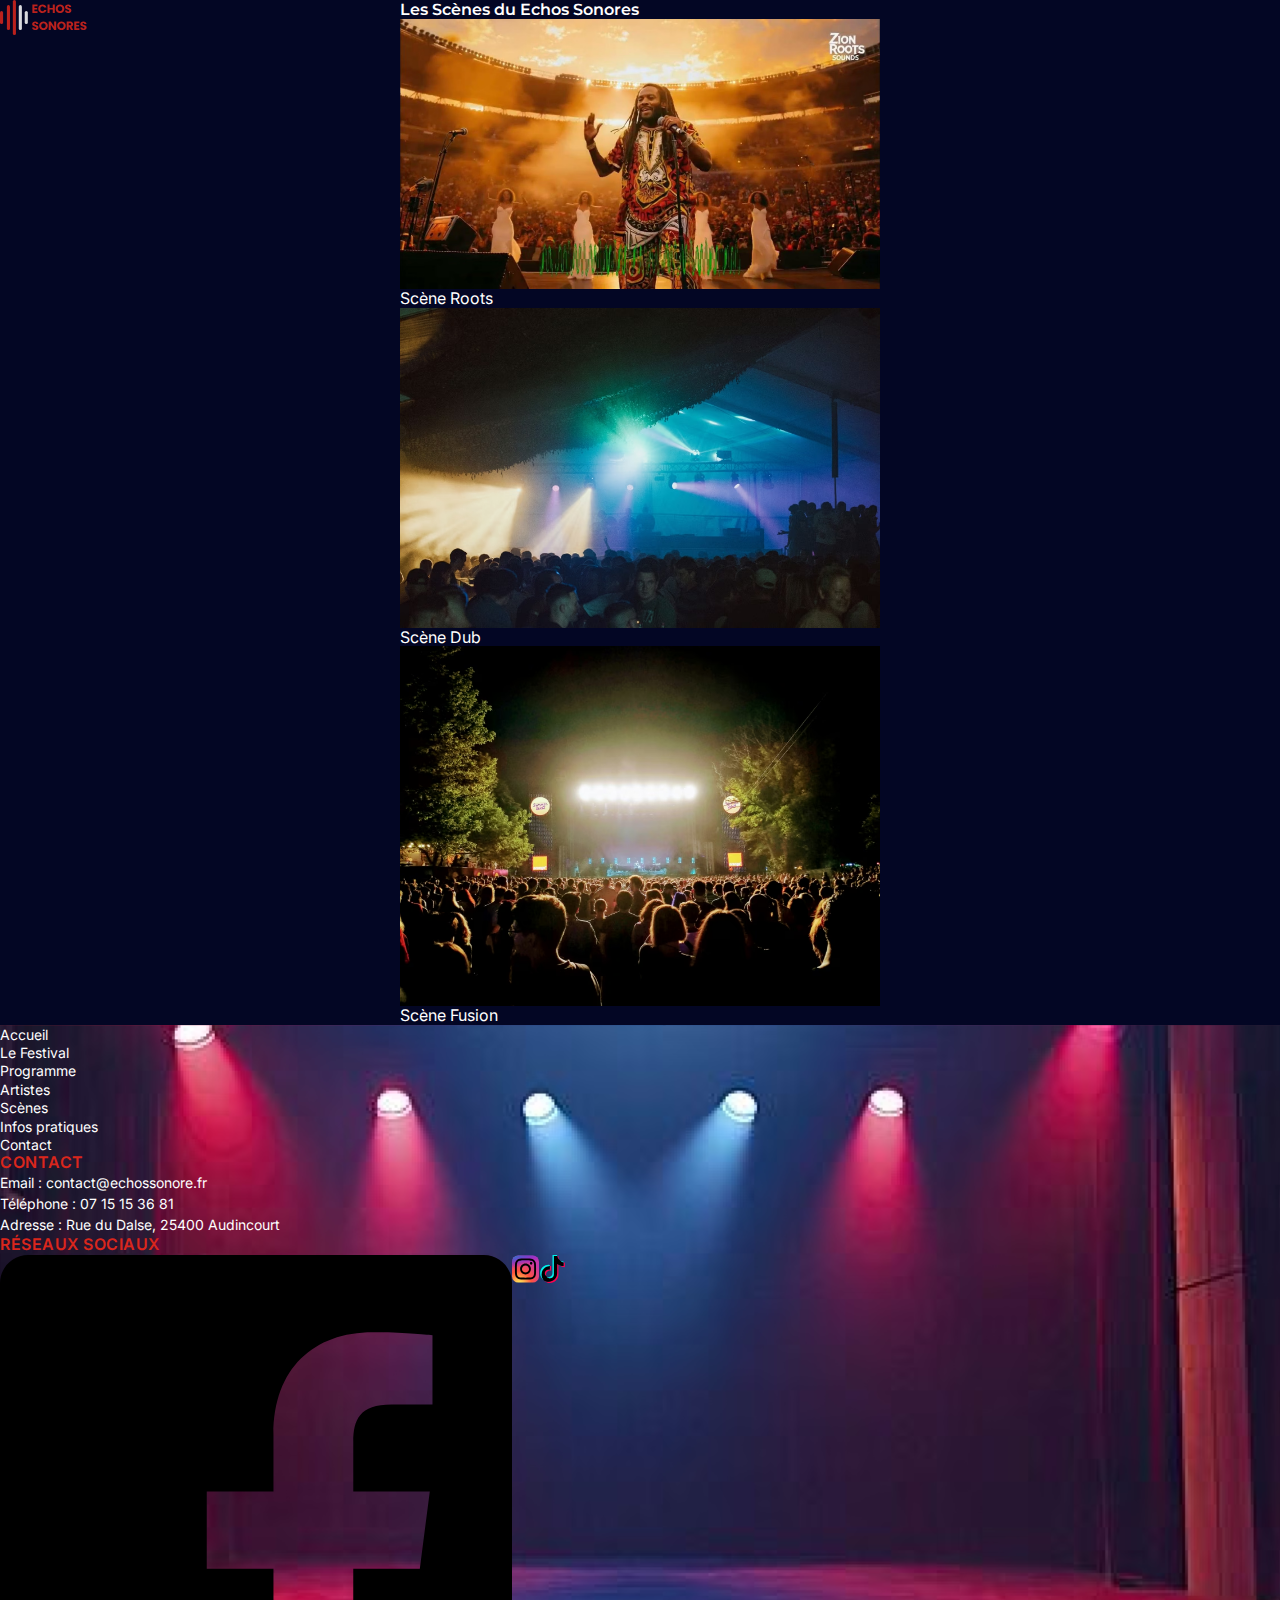
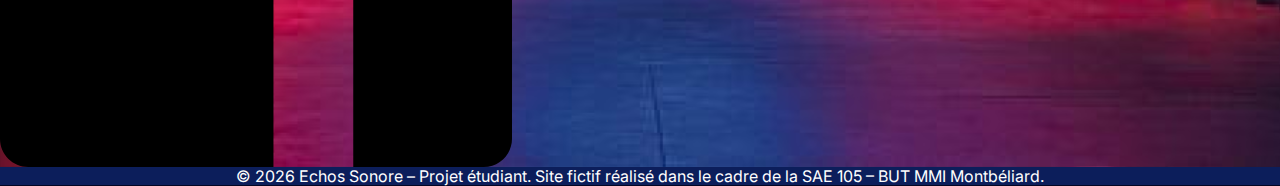
<file: scenes.html>
<!doctype html>
<html lang="fr">
<head>
  <meta charset="utf-8">
  <meta name="viewport" content="width=device-width,initial-scale=1">
  <meta name="description" content="Vue d'ensemble des scenes du festival Echos Sonores et des univers proposes.">
  <title>Scènes — Echos Sonores</title>
  <link rel="icon" type="image/svg+xml" href="assets/favicons/favicon.svg">
  <link rel="preconnect" href="https://fonts.googleapis.com">
  <link rel="preconnect" href="https://fonts.gstatic.com" crossorigin>
  <link href="https://fonts.googleapis.com/css2?family=Inter:wght@400;600;700&family=Montserrat:wght@400;600;700&display=swap" rel="stylesheet">
  <link rel="stylesheet" href="src/css/style.css">
</head>
<body>
<!-- HEADER -->
    <header class="header">
      <a class="header__link" href="index.html">
        <img
          class="header__logo"
          src="assets/icons/logo-light.svg"
          alt="Logo du festival Echos Sonore" />
      </a>

      <button
        class="header__menu-btn menu-btn"
        aria-label="Ouvrir le menu"
        aria-expanded="false"
        aria-controls="mainNav">
        <span
          class="menu-btn__bar menu-btn__bar--top"
          aria-hidden="true"></span>
        <span
          class="menu-btn__bar menu-btn__bar--middle"
          aria-hidden="true"></span>
        <span
          class="menu-btn__bar menu-btn__bar--bottom"
          aria-hidden="true"></span>
      </button>

      <nav class="header__menu menu" id="mainNav" hidden>
        <ul class="menu__list u-list-unstyled">
          <li class="menu__item">
            <a class="menu__link" href="index.html">Accueil</a>
          </li>
          <li class="menu__item">
            <a class="menu__link" href="festival.html">Le Festival</a>
          </li>
          <li class="menu__item">
            <a class="menu__link" href="programme.html">Programme</a>
          </li>
          <li class="menu__item">
            <a class="menu__link" href="artistes.html">Artistes</a>
          </li>
          <li class="menu__item">
            <a class="menu__link menu__link--active" href="scenes.html">
              Scènes
            </a>
          </li>
          <li class="menu__item">
            <a class="menu__link" href="infos.html">Infos pratiques</a>
          </li>
          <li class="menu__item">
            <a class="menu__link" href="contact.html">Contact</a>
          </li>
        </ul>

        <ul class="menu__social-list u-list-unstyled">
          <li class="menu__social-item">
            <a class="menu__social-link" href="#" aria-label="Instagram">
              <img src="./assets/icons/instagram-alt.svg" alt="instagram-icon" class="menu__social-icon" loading="lazy" />
            </a>
          </li>
          <li class="menu__social-item">
            <a class="menu__social-link" href="#" aria-label="Facebook">
              <img src="./assets/icons/facebook.svg" alt="facebook-icon" class="menu__social-icon" loading="lazy" />
            </a>
          </li>
          <li class="menu__social-item">
            <a class="menu__social-link" href="#" aria-label="TikTok">
              <img src="./assets/icons/tiktok.svg" alt="tiktok-icon" class="menu__social-icon" loading="lazy" />
            </a>
          </li>
        </ul>
      </nav>
    </header>

    <main>
      <section class="section section--wrapper scenes">
        <header class="section__header scenes__header">
          <h2 class="section__title scenes__title">
            Les Scènes du Echos Sonores
          </h2>
        </header>

        <ul class="scenes-list u-list-unstyled">
          <!-- Scène Roots -->
          <li class="scenes-list__item">
            <article class="scene-card">
              <a class="scene-card__link" href="scene.html">
                <img
                  class="scene-card__img"
                  src="./assets/img/scéne-1.avif"
                  alt="Scène Roots du festival Echos Sonore"
                  loading="lazy" />
                <div class="scene-card__label">
                  Scène Roots
                </div>
              </a>
            </article>
          </li>

          <!-- Scène Dub -->
          <li class="scenes-list__item">
            <article class="scene-card">
              <a class="scene-card__link" href="scene.html">
                <img
                  class="scene-card__img"
                  src="./assets/img/scéne-2.avif"
                  alt="Scène Dub du festival Echos Sonore"
                  loading="lazy" />
                <div class="scene-card__label">
                  Scène Dub
                </div>
              </a>
            </article>
          </li>

          <!-- Scène Fusion -->
          <li class="scenes-list__item">
            <article class="scene-card">
              <a class="scene-card__link" href="scene.html">
                <img
                  class="scene-card__img"
                  src="./assets/img/scéne-3.avif"
                  alt="Scène Fusion du festival Echos Sonore"
                  loading="lazy" />
                <div class="scene-card__label">
                  Scène Fusion
                </div>
              </a>
            </article>
          </li>
        </ul>
      </section>
    </main>

    <!-- FOOTER -->
    <footer class="footer">
      <div class="footer__top">
        <nav class="footer__nav">
          <ul class="footer__list u-list-unstyled">
            <li class="footer__item">
              <a class="footer__link" href="index.html">Accueil</a>
            </li>
            <li class="footer__item">
              <a class="footer__link" href="festival.html">Le Festival</a>
            </li>
            <li class="footer__item">
              <a class="footer__link" href="programme.html">Programme</a>
            </li>
            <li class="footer__item">
              <a class="footer__link" href="artistes.html">Artistes</a>
            </li>
            <li class="footer__item">
              <a class="footer__link" href="scenes.html">Scènes</a>
            </li>
            <li class="footer__item">
              <a class="footer__link" href="infos.html">Infos pratiques</a>
            </li>
            <li class="footer__item">
              <a class="footer__link" href="contact.html">Contact</a>
            </li>
          </ul>
        </nav>

        <div class="footer__contact">
          <h4 class="footer__title">Contact</h4>
          <p>
            Email :
            <a class="footer__link" href="mailto:contact@echossonore.fr">
              contact@echossonore.fr
            </a>
          </p>
          <p>
            Téléphone :
            <a class="footer__link" href="tel:0715153681">
              07&nbsp;15&nbsp;15&nbsp;36&nbsp;81
            </a>
          </p>
          <p>
            Adresse :
            Rue du Dalse, 25400 Audincourt
          </p>
        </div>

        <div class="footer__social">
          <h4 class="footer__title">Réseaux sociaux</h4>
          <ul class="footer__social-list u-list-unstyled">
            <li>
              <a class="footer__link" href="#" aria-label="Facebook">
                <img
                  src="/assets/icons/facebook.svg"
                  alt=""
                  class="footer__social-icon"
                  loading="lazy" />
              </a>
            </li>
            <li>
              <a class="footer__link" href="#" aria-label="Instagram">
                <img
                  src="/assets/icons/instagram-alt.svg"
                  alt=""
                  class="footer__social-icon"
                  loading="lazy" />
              </a>
            </li>
            <li>
              <a class="footer__link" href="#" aria-label="TikTok">
                <img
                  src="/assets/icons/tiktok.svg"
                  alt=""
                  class="footer__social-icon"
                  loading="lazy" />
              </a>
            </li>
          </ul>
        </div>
      </div>

      <p class="footer__legal">
        &copy; 2026 Echos Sonore – Projet étudiant. Site fictif réalisé dans le
        cadre de la SAE 105 – BUT MMI Montbéliard.
      </p>
    </footer>
  <script type="module" src="src/js/menu.js"></script>
  <script type="module" src="src/js/carousel.js"></script>
  <script type="module" src="src/js/faq.js"></script>
  <script type="module" src="src/js/search.js"></script>
</body>
</html>
</file>
<file: src/css/style.css>
/* Point d'entree : assemble tous les blocs CSS utilises sur les pages */

/* Reset / normalisation */
@import "vendors/normalize.css";

/* Variables et tokens (couleurs, typo, espacements) */
@import "utils/variables.css";

/* Helpers utilitaires (classes rapides) */
@import "utils/helpers.css";

/* Styles de base : tags HTML et media queries globales */
@import "base/main.css";
@import "base/page.css";

/* Layout commun (header, footer, sections, grilles) */
@import "layout/header.css";
@import "layout/footer.css";
@import "layout/section.css";
@import "layout/grid.css";

/* Composants reutilisables */
@import "components/hero.css";
@import "components/button.css";
@import "components/card.css";
@import "components/carousel.css";
@import "components/faq.css";
@import "components/slogan.css";
@import "components/thumbnail.css";
@import "components/menu.css";

/* Pages : ajouter ici les fichiers specifiques si necessaire */
</file>
